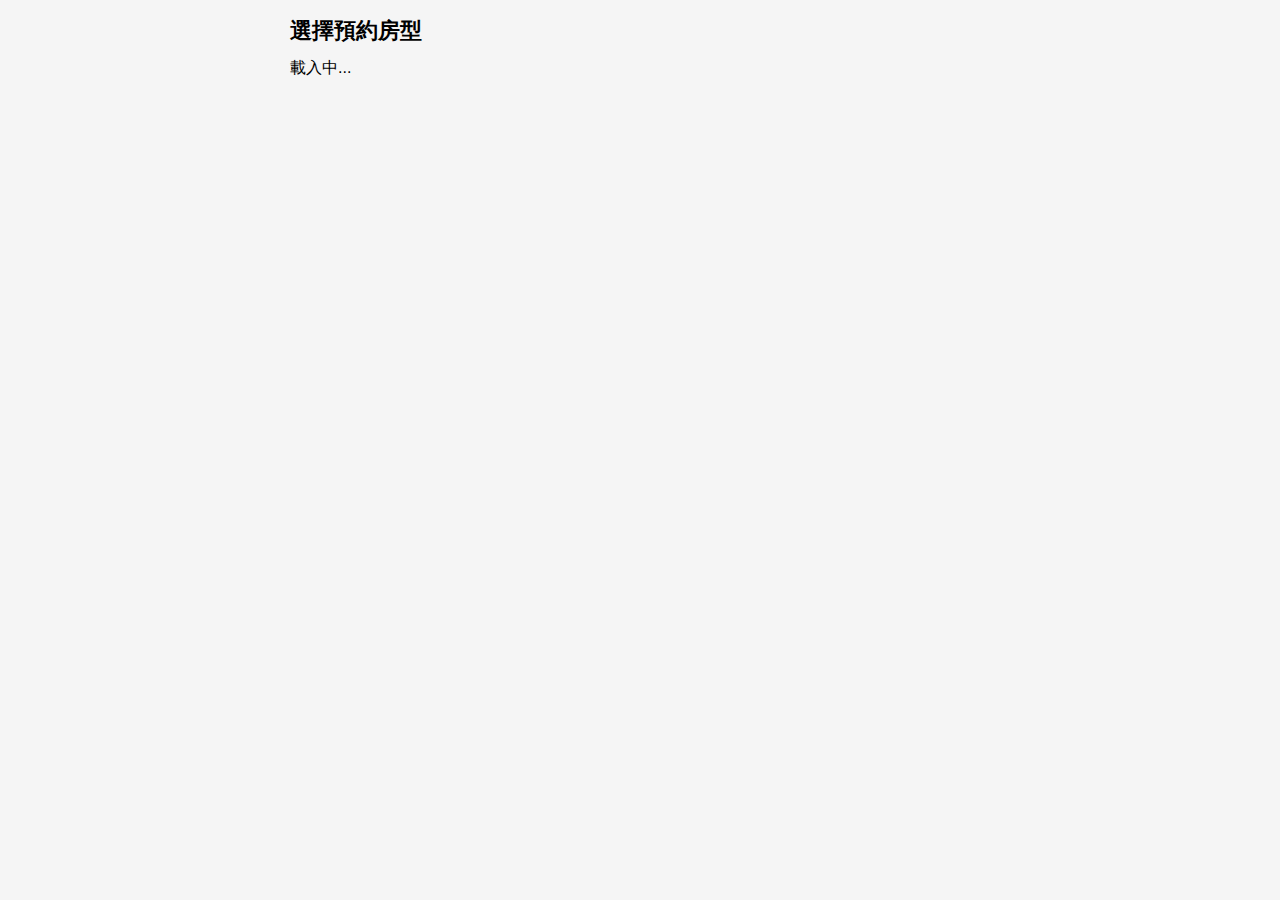
<file: public/index.html>
<!DOCTYPE html>
<html lang="zh-Hant">
<head>
<meta charset="UTF-8">
<meta name="viewport" content="width=device-width, initial-scale=1">
<title>選擇房型</title>

<style>
  body {
    margin: 0;
    padding: 0;
    font-family: "Noto Sans TC", sans-serif;
    background: #f5f5f5;
  }

  .container {
    max-width: 700px;
    margin: 0 auto;
    padding: 16px;
  }

  .title {
    font-size: 22px;
    font-weight: 700;
    margin-bottom: 12px;
  }

  .room-card {
    background: #fff;
    border-radius: 12px;
    margin-bottom: 16px;
    padding: 16px;
    display: flex;
    gap: 16px;
    cursor: pointer;
    border: 1px solid #e6e6e6;
    transition: 0.15s;
  }

  .room-card:hover {
    transform: translateY(-2px);
    box-shadow: 0px 2px 10px rgba(0,0,0,0.08);
  }

  .room-image {
    width: 110px;
    height: 90px;
    object-fit: cover;
    border-radius: 10px;
    background: #ddd;
  }

  .room-info {
    flex: 1;
    display: flex;
    flex-direction: column;
    justify-content: space-between;
  }

  .room-title {
    font-size: 18px;
    font-weight: 700;
    margin-bottom: 4px;
  }

  .room-price {
    font-size: 15px;
    color: #1a73e8;
    font-weight: 600;
  }

  .room-nights {
    font-size: 14px;
    color: #777;
    margin-top: 6px;
  }
</style>

</head>

<body>
<div class="container">
  <div class="title">選擇預約房型</div>
  <div id="roomList">載入中...</div>
</div>

<script>
const API = "https://script.google.com/macros/s/AKfycbzZRykhI3HrwgaAxKoBu1WASRL5KTyBHGuYzEPaUafrVDu9CMaVSx6XOPz5dG1_CPeU/exec";

async function loadRooms() {
  const res = await fetch(`${API}?action=rooms`);
  const json = await res.json();

  const list = document.getElementById("roomList");
  list.innerHTML = "";

  json.rooms.forEach(room => {
    const card = document.createElement("div");
    card.className = "room-card";

    card.onclick = () => {
      window.location.href = `select-date.html?roomId=${room.id}`;
    };

    card.innerHTML = `
      <img src="${room.image}" class="room-image">
      <div class="room-info">
        <div>
          <div class="room-title">${room.title}</div>
          <div class="room-price">$${room.weekday} / 每晚</div>
        </div>
        <div class="room-nights">可住：${room.minNights} - ${room.maxNights} 晚</div>
      </div>
    `;

    list.appendChild(card);
  });
}

loadRooms();
</script>

</body>
</html>
</file>
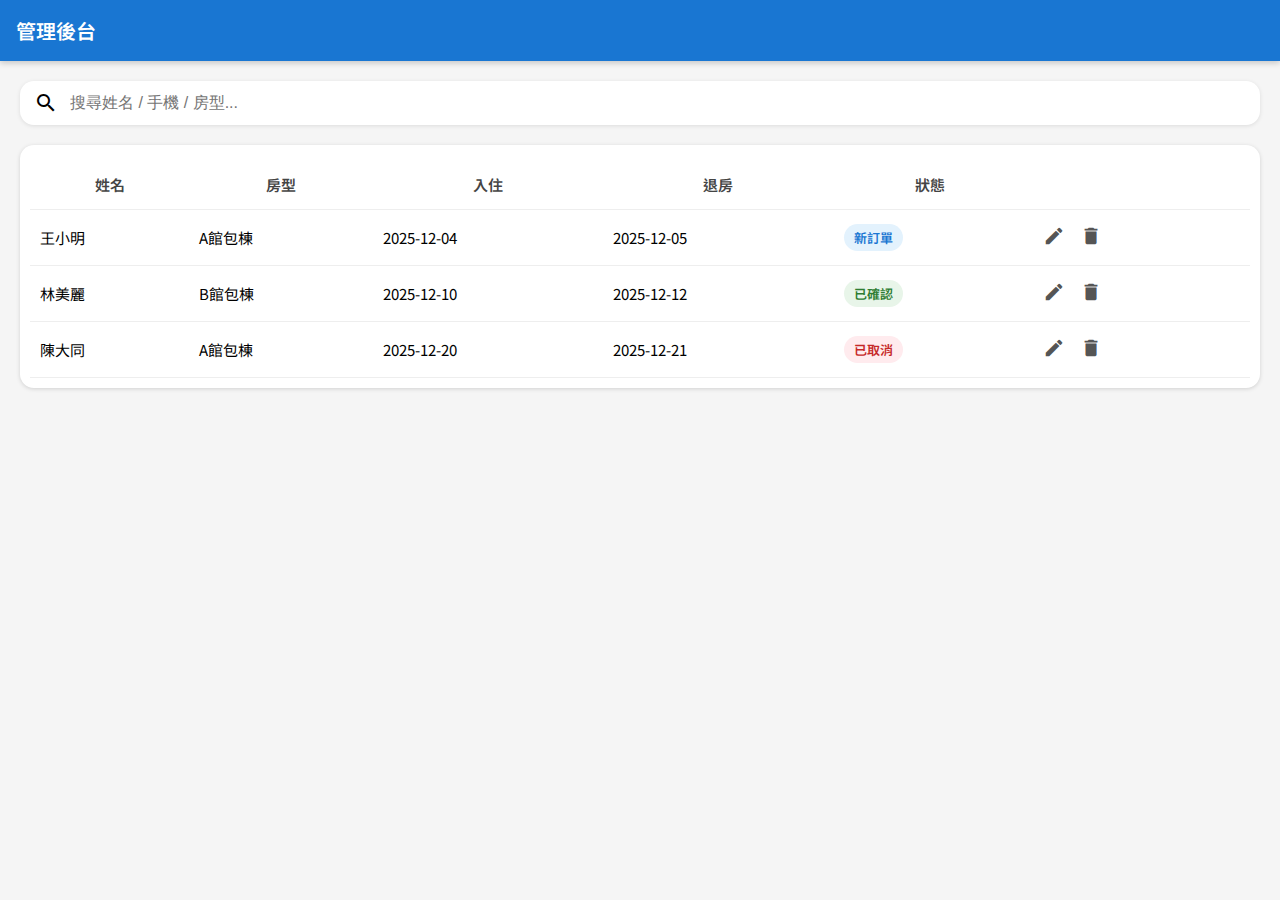
<file: admin.html>
<!DOCTYPE html>
<html lang="zh-Hant">
<head>
<meta charset="UTF-8">
<meta name="viewport" content="width=device-width, initial-scale=1">

<title>後台管理系統</title>

<!-- Google Fonts & Material Icons -->
<link rel="stylesheet" href="https://fonts.googleapis.com/css2?family=Noto+Sans+TC:wght@300;400;500;700&display=swap">
<link href="https://fonts.googleapis.com/icon?family=Material+Icons" rel="stylesheet">

<style>
  body {
    font-family: "Noto Sans TC", sans-serif;
    background: #f5f5f5;
    margin: 0;
  }

  /* ---------- Top App Bar ---------- */
  .appbar {
    background: #1976d2;
    color: white;
    padding: 16px;
    font-size: 20px;
    font-weight: 600;
    box-shadow: 0 2px 6px rgba(0,0,0,0.2);
  }

  /* ---------- Search Bar ---------- */
  .search-box {
    margin: 20px;
    display: flex;
    background: white;
    padding: 10px 14px;
    border-radius: 14px;
    gap: 10px;
    align-items: center;
    box-shadow: 0 1px 4px rgba(0,0,0,0.1);
  }

  .search-box input {
    flex: 1;
    border: none;
    font-size: 16px;
    outline: none;
  }

  /* ---------- Table ---------- */
  .table-box {
    margin: 20px;
    background: white;
    border-radius: 14px;
    padding: 10px;
    box-shadow: 0 1px 4px rgba(0,0,0,0.15);
  }

  table {
    width: 100%;
    border-collapse: collapse;
    margin-top: 5px;
  }

  th, td {
    padding: 14px 10px;
    font-size: 15px;
    border-bottom: 1px solid #eee;
  }

  th {
    font-weight: 600;
    color: #444;
  }

  /* ---------- Status Tag ---------- */
  .tag {
    padding: 4px 10px;
    border-radius: 20px;
    font-size: 13px;
    font-weight: 600;
    display: inline-block;
  }
  .tag.new { background: #e3f2fd; color: #1976d2; }
  .tag.confirmed { background: #e8f5e9; color: #2e7d32; }
  .tag.cancelled { background: #ffebee; color: #c62828; }

  .btn-icon {
    border: none;
    background: transparent;
    cursor: pointer;
  }

  .btn-icon .material-icons {
    font-size: 22px;
    color: #555;
  }

  .btn-icon:hover .material-icons {
    color: #1976d2;
  }

  /* ---------- Modal Background ---------- */
  .modal-bg {
    position: fixed;
    inset: 0;
    background: rgba(0,0,0,0.35);
    display: none;
    justify-content: center;
    align-items: center;
  }

  /* ---------- Modal ---------- */
  .modal-box {
    width: 92%;
    max-width: 430px;
    background: white;
    padding: 22px;
    border-radius: 16px;
    box-shadow: 0 2px 10px rgba(0,0,0,0.25);
    animation: fadeIn 0.2s ease;
  }

  @keyframes fadeIn {
    from { transform: translateY(10px); opacity: 0; }
    to { transform: translateY(0); opacity: 1; }
  }

  .modal-title {
    font-size: 18px;
    font-weight: 600;
    margin-bottom: 16px;
  }

  .form-row {
    margin-bottom: 12px;
  }

  .form-row label {
    font-size: 14px;
    color: #555;
    display: block;
    margin-bottom: 6px;
  }

  .form-row input, .form-row select {
    width: 100%;
    padding: 10px 12px;
    font-size: 15px;
    border: 1px solid #ccc;
    border-radius: 10px;
    outline: none;
  }

  .modal-btns {
    display: flex;
    justify-content: flex-end;
    gap: 12px;
    margin-top: 20px;
  }

  .btn {
    padding: 10px 16px;
    border-radius: 10px;
    cursor: pointer;
    border: none;
    font-weight: 600;
  }

  .btn.cancel { background: #eee; }
  .btn.save { background: #1976d2; color: white; }

</style>
</head>

<body>

<!-- Top Bar -->
<div class="appbar">管理後台</div>

<!-- Search -->
<div class="search-box">
  <span class="material-icons">search</span>
  <input type="text" id="searchInput" placeholder="搜尋姓名 / 手機 / 房型...">
</div>

<!-- Booking Table -->
<div class="table-box">
  <table>
    <thead>
      <tr>
        <th>姓名</th>
        <th>房型</th>
        <th>入住</th>
        <th>退房</th>
        <th>狀態</th>
        <th></th>
      </tr>
    </thead>
    <tbody id="bookingTable"></tbody>
  </table>
</div>

<!-- =============== EDIT MODAL =============== -->
<div id="editModalBg" class="modal-bg">
  <div class="modal-box">
    <div class="modal-title">編輯訂單</div>

    <div class="form-row">
      <label>姓名</label>
      <input type="text" id="editName">
    </div>

    <div class="form-row">
      <label>手機</label>
      <input type="text" id="editPhone">
    </div>

    <div class="form-row">
      <label>房型</label>
      <input type="text" id="editRoom">
    </div>

    <div class="form-row">
      <label>入住日期</label>
      <input type="date" id="editCheckin">
    </div>

    <div class="form-row">
      <label>退房日期</label>
      <input type="date" id="editCheckout">
    </div>

    <div class="form-row">
      <label>訂單狀態</label>
      <select id="editStatus">
        <option value="new">新訂單</option>
        <option value="confirmed">已確認</option>
        <option value="cancelled">已取消</option>
      </select>
    </div>

    <div class="modal-btns">
      <button class="btn cancel" onclick="closeEdit()">取消</button>
      <button class="btn save" onclick="saveEdit()">儲存</button>
    </div>
  </div>
</div>

<script>

/* 假資料（可改成 Google Sheet / API） */
let bookings = [
  { id:"B001", name:"王小明", phone:"0912000111", room:"A館包棟", checkin:"2025-12-04", checkout:"2025-12-05", status:"new" },
  { id:"B002", name:"林美麗", phone:"0988777666", room:"B館包棟", checkin:"2025-12-10", checkout:"2025-12-12", status:"confirmed" },
  { id:"B003", name:"陳大同", phone:"0922333444", room:"A館包棟", checkin:"2025-12-20", checkout:"2025-12-21", status:"cancelled" }
];

let editTarget = null;

/* ---------- Render Table ---------- */
function renderTable() {
  const tbody = document.getElementById("bookingTable");
  tbody.innerHTML = "";

  bookings.forEach(b => {
    const row = document.createElement("tr");

    row.innerHTML = `
      <td>${b.name}</td>
      <td>${b.room}</td>
      <td>${b.checkin}</td>
      <td>${b.checkout}</td>
      <td><span class="tag ${b.status}">${statusText(b.status)}</span></td>

      <td>
        <!-- EDIT BUTTON -->
        <button class="btn-icon" onclick="openEdit('${b.id}')">
          <span class="material-icons">edit</span>
        </button>

        <button class="btn-icon" onclick="openDelete('${b.id}')">
          <span class="material-icons">delete</span>
        </button>
      </td>
    `;

    tbody.appendChild(row);
  });
}

function statusText(code) {
  return {
    new:"新訂單",
    confirmed:"已確認",
    cancelled:"已取消"
  }[code] || "-";
}

/* ---------- EDIT MODAL FUNCTIONS ---------- */
function openEdit(id) {
  editTarget = bookings.find(b => b.id === id);

  document.getElementById("editName").value = editTarget.name;
  document.getElementById("editPhone").value = editTarget.phone;
  document.getElementById("editRoom").value = editTarget.room;
  document.getElementById("editCheckin").value = editTarget.checkin;
  document.getElementById("editCheckout").value = editTarget.checkout;
  document.getElementById("editStatus").value = editTarget.status;

  document.getElementById("editModalBg").style.display = "flex";
}

function closeEdit() {
  document.getElementById("editModalBg").style.display = "none";
}

function saveEdit() {
  editTarget.name = document.getElementById("editName").value;
  editTarget.phone = document.getElementById("editPhone").value;
  editTarget.room = document.getElementById("editRoom").value;
  editTarget.checkin = document.getElementById("editCheckin").value;
  editTarget.checkout = document.getElementById("editCheckout").value;
  editTarget.status = document.getElementById("editStatus").value;

  closeEdit();
  renderTable();
}

/* ---------- Initialize ---------- */
renderTable();

</script>

</body>
</html>
</file>
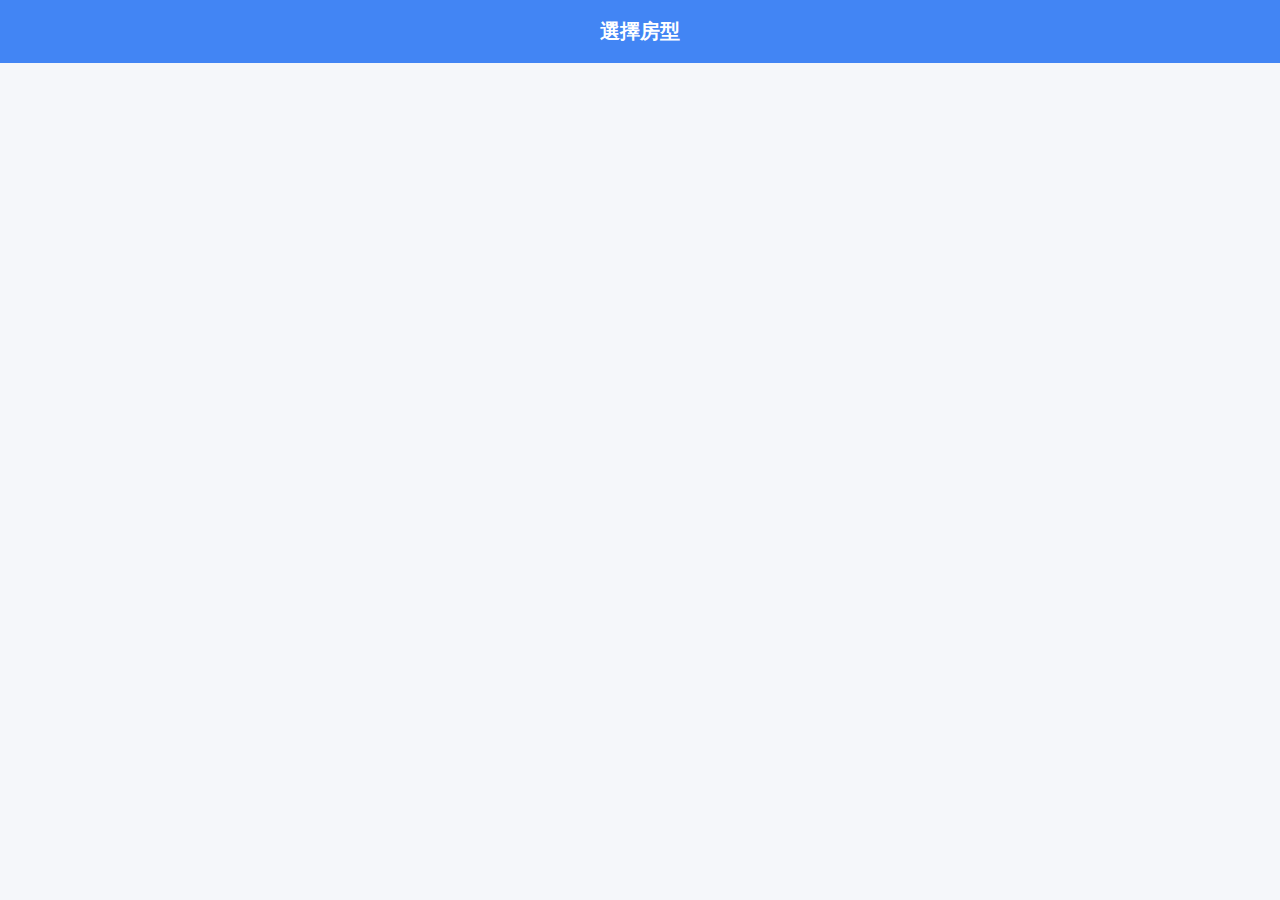
<file: booking-room.html>
<!DOCTYPE html>
<html lang="zh-Hant">
<head>
<meta charset="UTF-8"><meta name="viewport" content="width=device-width,initial-scale=1">
<title>選擇房型｜Reserve+</title>

<style>
body{background:#F5F7FA;margin:0;font-family:"Noto Sans TC";}
header{background:#4285F4;color:#fff;padding:18px;text-align:center;font-size:20px;font-weight:700;}
#list{padding:22px;max-width:900px;margin:auto;}

.card{
 background:white;border-radius:18px;overflow:hidden;margin-bottom:18px;
 padding:20px;box-shadow:0 4px 20px rgba(0,0,0,.06);cursor:pointer;transition:.25s;
}
.card:hover{transform:translateY(-3px);}

.price{color:#E53935;font-size:20px;font-weight:bold;margin-top:10px;}
.btn{margin-top:14px;background:#4285F4;color:#fff;padding:12px 22px;border-radius:10px;font-size:16px;display:inline-block;}
</style>
</head>

<body>
<header>選擇房型</header>
<div id="list"></div>

<script>
const API="https://script.google.com/macros/s/AKfycbznnHvPEYX0TCfFEMpepESWU6l61NdJk8n_uWwuEkJvv3tkYMgyWqoJD9tDAuwOs0SO/exec";
const p=new URLSearchParams(location.search);
const checkin=p.get("checkin"),checkout=p.get("checkout");
let calendar=[],rooms=[];

async function init(){
 rooms=await fetch(API+"?action=rooms").then(r=>r.json());
 calendar=await fetch(API+"?action=calendar").then(r=>r.json());

 document.getElementById("list").innerHTML=rooms.map(r=>`
  <div class="card" onclick="next('${r.id}')">
   <h2>${r.name}</h2>
   <div class="price">預估價格：$${calcPrice(r)}</div>
   <div>剩餘房數：${r.stock}</div>
   <a class="btn">選擇此房型 →</a>
  </div>
 `).join("");
}

function calcPrice(room){
 let total=0,a=new Date(checkin),b=new Date(checkout);
 const diff=(b-a)/86400000;
 for(let i=0;i<diff;i++){
   let d=new Date(checkin);d.setDate(d.getDate()+i);
   let wd=[0,6].includes(d.getDay());
   total+=wd?room.weekend:room.weekday;
 }
 return total;
}

function next(id){
 location.href=`booking-info.html?room=${id}&checkin=${checkin}&checkout=${checkout}`;
}

init();
</script>
</body>
</html>
</file>
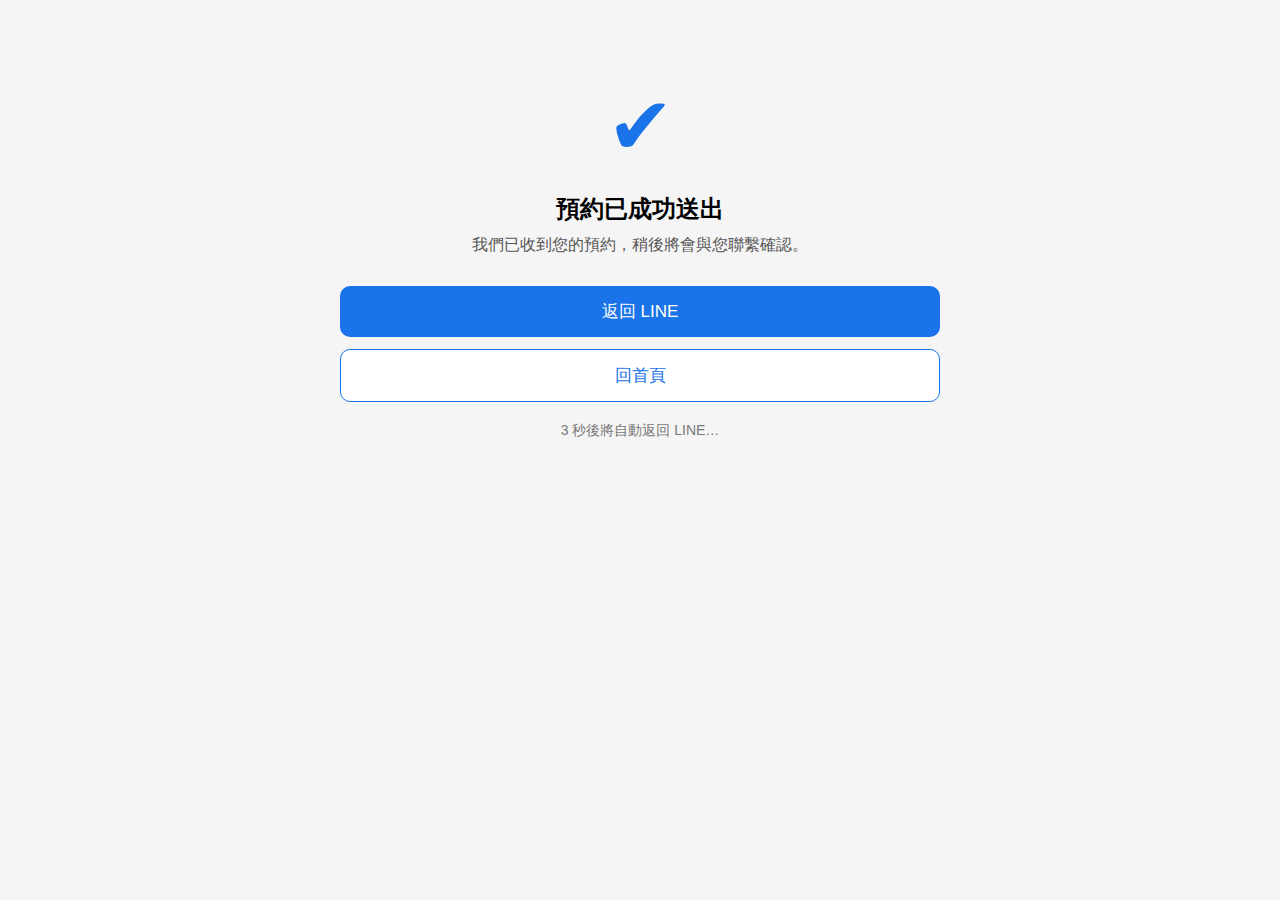
<file: done.html>
<!DOCTYPE html>
<html lang="zh-Hant">
<head>
<meta charset="UTF-8" />
<meta name="viewport" content="width=device-width, initial-scale=1" />
<title>預約完成</title>

<script src="https://static.line-scdn.net/liff/edge/2/sdk.js"></script>

<style>
  body {
    margin: 0;
    font-family: "Noto Sans TC", sans-serif;
    background: #f5f5f5;
    text-align: center;
  }

  .container {
    max-width: 600px;
    margin: 0 auto;
    padding: 40px 20px;
  }

  .check-icon {
    font-size: 80px;
    color: #1a73e8;
    margin-top: 40px;
    margin-bottom: 20px;
  }

  .title {
    font-size: 24px;
    font-weight: 800;
    margin-bottom: 10px;
  }

  .sub {
    font-size: 16px;
    color: #555;
    margin-bottom: 30px;
  }

  .btn {
    width: 100%;
    padding: 14px;
    background: #1a73e8;
    color: #fff;
    border: none;
    font-size: 17px;
    border-radius: 10px;
    cursor: pointer;
    margin-bottom: 12px;
  }

  .btn-secondary {
    width: 100%;
    padding: 14px;
    background: #fff;
    color: #1a73e8;
    border: 1px solid #1a73e8;
    font-size: 17px;
    border-radius: 10px;
    cursor: pointer;
  }

  .countdown {
    margin-top: 20px;
    color: #777;
    font-size: 14px;
  }
</style>

</head>

<body>

<div class="container">

  <div class="check-icon">✔</div>

  <div class="title">預約已成功送出</div>
  <div class="sub">我們已收到您的預約，稍後將會與您聯繫確認。</div>

  <button class="btn" onclick="backToLINE()">返回 LINE</button>
  <button class="btn-secondary" onclick="goHome()">回首頁</button>

  <div class="countdown" id="countdownBox">3 秒後將自動返回 LINE…</div>

</div>

<script>
async function init() {
  await liff.init({ liffId: "YOUR_LIFF_ID" });
}

// 返回 LINE
function backToLINE() {
  if (liff.isInClient()) {
    liff.closeWindow();
  } else {
    alert("請在 LINE 中開啟以自動回到對話視窗");
  }
}

// 回首頁
function goHome() {
  window.location.href = "index.html";
}

// 自動倒數返回 LINE
let sec = 3;
let interval = setInterval(() => {
  sec--;
  document.getElementById("countdownBox").innerText = `${sec} 秒後將自動返回 LINE…`;

  if (sec === 0) {
    clearInterval(interval);
    backToLINE();
  }
}, 1000);

init();
</script>

</body>
</html>
</file>
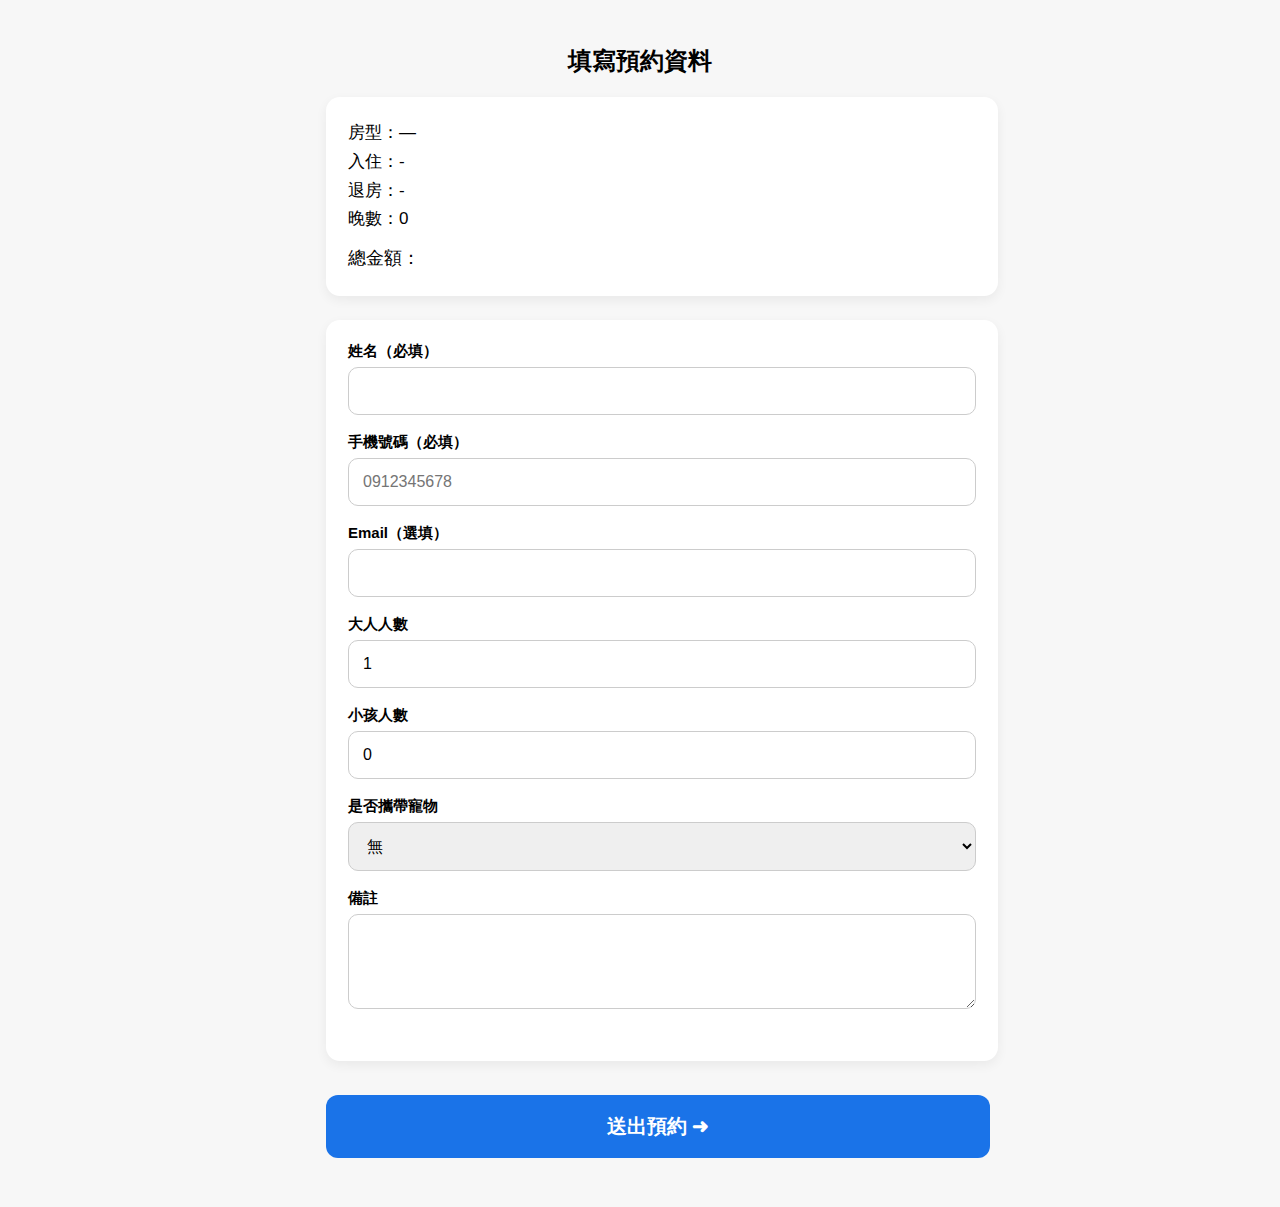
<file: form.html>
<!DOCTYPE html>
<html lang="zh-Hant">
<head>
<link rel="stylesheet" href="style.css"> 
<meta charset="UTF-8">
<meta name="viewport" content="width=device-width, initial-scale=1">
<title>填寫預約資料</title>

<style>
  body{
  font-family:"Noto Sans TC",sans-serif;
  background:#f7f7f7;
  margin:0;
}

/* === PC / 平板 === */
.page-container{
  width:100%;
  max-width:660px;
  margin:auto;
  padding:25px 16px;
  box-sizing:border-box;
  display:flex;
  flex-direction:column;
  align-items:center;
}

.info-box,
form,
.btn{
  width:100%;
  max-width:660px;
  margin:0 auto 24px;
}

/* =========================
   📱 手機最佳瀏覽寬度優化
========================= */
@media (max-width:768px) {
  .info-box,
  form,
  .btn {
    max-width:92%;      /* ⭐ 手機最佳寬度（推薦） */
    margin-left:auto;
    margin-right:auto;
  }

  input, textarea, select {
    font-size:16px;
    padding:14px;
  }
}

@media (max-width:480px) {
  .info-box,
  form,
  .btn {
    max-width:94%;      /* ⭐ 更小螢幕微放大，仍置中 */
  }

  .btn {
    font-size:18px;     /* 手感更好 */
    padding:16px;
  }
}


/* ===== 訂單摘要 ===== */
.info-box{
  background:#fff;
  border-radius:14px;
  padding:22px;
  box-shadow:0 4px 12px rgba(0,0,0,0.06);
  font-size:17px;
  line-height:1.7;
}

/* ===== 表單 ===== */
form{
  background:#fff;
  padding:22px 22px 30px;
  border-radius:14px;
  box-shadow:0 4px 12px rgba(0,0,0,0.06);
}

.field{margin-bottom:18px;}
label{font-size:15px;font-weight:700;margin-bottom:6px;display:block;}

input,textarea,select{
  width:100%;
  padding:14px;
  font-size:16px;
  border-radius:10px;
  border:1px solid #ccc;
  transition:.2s;
  box-sizing:border-box;
}
input:focus,textarea:focus,select:focus{
  border-color:#1a73e8;
  box-shadow:0 0 0 3px rgba(26,115,232,.2);
}
textarea{height:95px}

/* ===== 按鈕 ===== */
.btn{
  background:#1a73e8;
  color:white;
  font-size:20px;
  font-weight:800;
  padding:18px;
  border-radius:12px;
  text-align:center;
  cursor:pointer;
  margin-top:10px;
}
.btn:hover{opacity:.86;}
</style>
</head>

<body>

<div class="page-container">

<h2>填寫預約資料</h2>

<!-- 訂單摘要 -->
<div class="info-box">
  <div>房型：<span id="roomTitle">—</span></div>
  <div>入住：<span id="checkin">—</span></div>
  <div>退房：<span id="checkout">—</span></div>
  <div>晚數：<span id="nights">—</span></div>
  <div style="margin-top:6px;font-size:18px">
    總金額：<b style="color:#0B7D2B;font-size:20px"><span id="total"></span></b>
  </div>
</div>

<!-- 表單 -->
<form id="bookingForm">
  <div class="field">
    <label>姓名（必填）</label>
    <input type="text" id="name" required>
  </div>

  <div class="field">
    <label>手機號碼（必填）</label>
    <input type="tel" id="phone" required placeholder="0912345678">
  </div>

  <div class="field">
    <label>Email（選填）</label>
    <input type="email" id="email">
  </div>

  <div class="field">
    <label>大人人數</label>
    <input type="number" id="adult" min="1" value="1">
  </div>

  <div class="field">
    <label>小孩人數</label>
    <input type="number" id="child" min="0" value="0">
  </div>

  <div class="field">
    <label>是否攜帶寵物</label>
    <select id="pet">
      <option value="無">無</option>
      <option value="有">有</option>
    </select>
  </div>

  <div class="field">
    <label>備註</label>
    <textarea id="note"></textarea>
  </div>
</form>

<!-- 按鈕 -->
<div class="btn" id="submitBtn">送出預約 ➜</div>

</div><!--container END-->

<script>
/*** 取得 URL 參數 ***/
const params=new URLSearchParams(location.search);
const roomId=params.get("roomId");
const checkIn=params.get("date");
const nights=Number(params.get("nights"));

/*** 計算退房 ***/
let checkout="-";
if(checkIn&&nights){
  const d=new Date(checkIn);
  d.setDate(d.getDate()+nights);
  checkout=d.toISOString().split("T")[0];
}

document.getElementById("checkin").innerText=checkIn??"-";
document.getElementById("checkout").innerText=checkout??"-";
document.getElementById("nights").innerText=nights??"-";

/*** 房型 + 金額計算 ***/
async function loadRoom(){
  const res=await fetch("data/rooms.json");
  const rooms=await res.json();
  const room=rooms.find(r=>r.id===roomId);

  document.getElementById("roomTitle").innerText=room.title;

  let total=0,sd=new Date(checkIn);
  for(let i=0;i<nights;i++){
    const d=new Date(sd);d.setDate(sd.getDate()+i);
    const k=`${d.getFullYear()}-${String(d.getMonth()+1).padStart(2,"0")}-${String(d.getDate()).padStart(2,"0")}`;
    if(room.specialPrice&&room.specialPrice[k]){total+=room.specialPrice[k];continue;}
    total+=([0,6].includes(d.getDay())?room.priceWeekend:room.priceWeekday);
  }
  document.getElementById("total").innerText="NT$ "+total.toLocaleString();
}
loadRoom();

const GAS_URL = "https://script.google.com/macros/s/AKfycbzU3HhsuKO5y_MTykPMY64xeusUJOzLN5j5tfZW-T2kKoNM4IHp5s7L8vSSPC427AsE/exec";

document.getElementById("submitBtn").onclick = async () => {

  const formData = new FormData();
  formData.append("name", name.value);
  formData.append("phone", phone.value);
  formData.append("email", email.value);
  formData.append("room", roomTitle.innerText);
  formData.append("checkin", checkin.innerText);
  formData.append("checkout", checkout.innerText);
  formData.append("nights", nights.innerText);
  formData.append("adult", adult.value);
  formData.append("child", child.value);
  formData.append("pet", pet.value);
  formData.append("note", note.value);

  try {
    const res = await fetch(GAS_URL, {
      method:"POST",
      body: formData   // ← ⭐ 關鍵！不要 JSON → 不會再觸發 CORS
    }).then(r=>r.json());

    alert("🎉 預約成功！訂單編號：" + res.orderId);

  }catch(err){
    alert("❗ 仍失敗 = GAS_URL 未重新部署 Anyone 存取");
    console.error(err);
  }
};



</script>

</body>
</html>
</file>
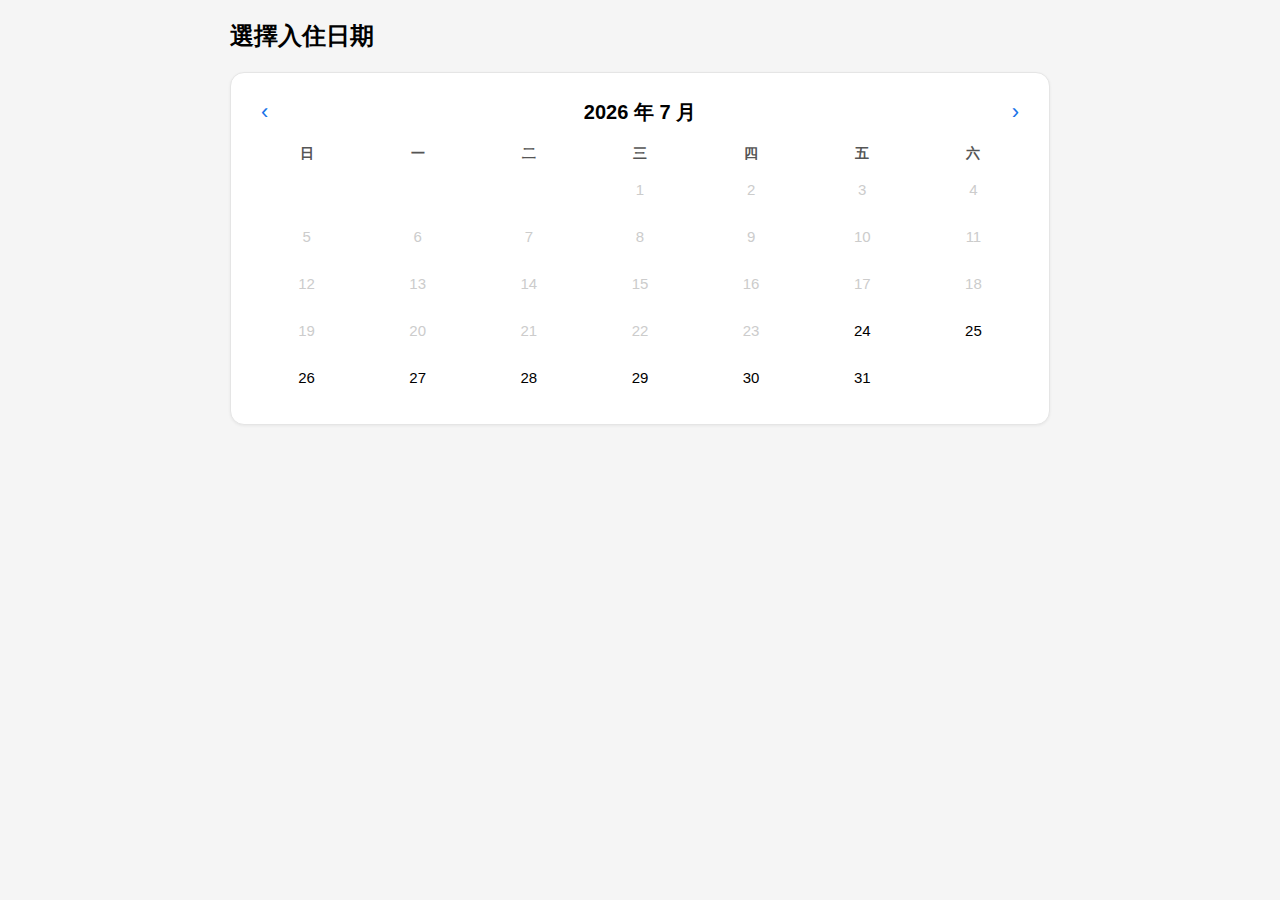
<file: select-date.html>
<!DOCTYPE html>
<html lang="zh-Hant">
<head>
<meta charset="UTF-8" />
<meta name="viewport" content="width=device-width, initial-scale=1" />
<title>選擇入住日期</title>

<style>
  body {
    margin: 0;
    font-family: "Noto Sans TC", sans-serif;
    background: #f5f5f5;
  }

  .container {
    max-width: 820px;
    margin: 0 auto;
    padding: 20px;
  }

  .page-title {
    font-size: 24px;
    font-weight: 700;
    margin-bottom: 14px;
  }

  .subtitle {
    font-size: 15px;
    color: #555;
    margin-bottom: 20px;
  }

  /* 日曆卡片 */
  .calendar-card {
    background: #fff;
    border-radius: 14px;
    padding: 20px;
    border: 1px solid #e5e5e5;
    box-shadow: 0 1px 3px rgba(0,0,0,0.06);
  }

  /* 月曆 header */
  .calendar-header {
    display: flex;
    justify-content: space-between;
    align-items: center;
    margin-bottom: 14px;
  }

  .month-title {
    font-size: 20px;
    font-weight: 700;
  }

  .nav-btn {
    font-size: 22px;
    background: none;
    border: none;
    color: #1a73e8;
    cursor: pointer;
    padding: 6px 10px;
  }

  /* 星期列 */
  .week-row {
    display: grid;
    grid-template-columns: repeat(7, 1fr);
    text-align: center;
    margin-bottom: 6px;
  }

  .week-name {
    font-size: 14px;
    font-weight: 700;
    color: #555;
  }

  /* 日期列 */
  .date-row {
    display: grid;
    grid-template-columns: repeat(7, 1fr);
    text-align: center;
    margin-bottom: 6px;
  }

  .date-cell {
    padding: 12px 0;
    font-size: 15px;
    cursor: pointer;
    position: relative;
  }

  /* 不可選日期 */
  .disabled {
    color: #ccc !important;
    pointer-events: none;
  }

  /* 可選日期 hover */
  .date-cell:hover:not(.disabled) {
    background: #eaf2fe;
    border-radius: 50%;
  }

  /* 已選日期 */
  .selected {
    background: #1a73e8 !important;
    color: #fff !important;
    border-radius: 50%;
    font-weight: 700;
  }
</style>

</head>

<body>

<div class="container">

  <div class="page-title">選擇入住日期</div>
  <div class="subtitle" id="roomTitle"></div>

  <div class="calendar-card">
    <div class="calendar-header">
      <button class="nav-btn" onclick="changeMonth(-1)">‹</button>
      <div class="month-title" id="monthTitle"></div>
      <button class="nav-btn" onclick="changeMonth(1)">›</button>
    </div>

    <div class="week-row">
      <div class="week-name">日</div>
      <div class="week-name">一</div>
      <div class="week-name">二</div>
      <div class="week-name">三</div>
      <div class="week-name">四</div>
      <div class="week-name">五</div>
      <div class="week-name">六</div>
    </div>

    <div id="dates"></div>
  </div>

</div>

<script>
let params = new URLSearchParams(location.search);
let roomId = params.get("roomId");

let now = new Date();
let displayMonth = new Date(now.getFullYear(), now.getMonth(), 1);

// ⭐ 載入房型資料
async function loadRoom() {
  const res = await fetch("data/rooms.json");
  const rooms = await res.json();
  const room = rooms.find(r => r.id === roomId);

  document.getElementById("roomTitle").innerText =
    `${room.title} · 每晚 $${room.basePrice.toLocaleString()}`;
}

loadRoom();

// ⭐ 渲染月曆
function renderCalendar() {
  const year = displayMonth.getFullYear();
  const month = displayMonth.getMonth();

  document.getElementById("monthTitle").innerText =
    `${year} 年 ${month + 1} 月`;

  const datesContainer = document.getElementById("dates");
  datesContainer.innerHTML = "";

  const firstDay = new Date(year, month, 1).getDay();
  const totalDays = new Date(year, month + 1, 0).getDate();
  const today = new Date();

  let row = document.createElement("div");
  row.className = "date-row";

  // 空白格
  for (let i = 0; i < firstDay; i++) {
    const empty = document.createElement("div");
    empty.className = "date-cell";
    row.appendChild(empty);
  }

  // 日期格
  for (let d = 1; d <= totalDays; d++) {
    if (row.children.length === 7) {
      datesContainer.appendChild(row);
      row = document.createElement("div");
      row.className = "date-row";
    }

    const cell = document.createElement("div");
    cell.className = "date-cell";
    cell.innerText = d;

    const dateObj = new Date(year, month, d);

    // 不可選：過去的日期
    if (dateObj < new Date(today.getFullYear(), today.getMonth(), today.getDate())) {
      cell.classList.add("disabled");
    } else {
      // 可選 → 點擊事件
      cell.onclick = () => selectDate(year, month + 1, d);
    }

    row.appendChild(cell);
  }

  datesContainer.appendChild(row);
}

// ⭐ 切換月份
function changeMonth(delta) {
  displayMonth.setMonth(displayMonth.getMonth() + delta);
  renderCalendar();
}

// ⭐ 選擇日期
function selectDate(y, m, d) {
  const dateStr = `${y}-${String(m).padStart(2,'0')}-${String(d).padStart(2,'0')}`;
  window.location.href = `select-nights.html?roomId=${roomId}&date=${dateStr}`;
}

// 初始化
renderCalendar();
</script>

</body>
</html>
</file>
<file: style.css>
/* =========================================
   Google Reserve Style 全站 UI Style
   ========================================= */
body {
  margin: 0;
  background: #f6f7fb;
  font-family: "Noto Sans TC","Microsoft JhengHei", sans-serif;
}

header {
  background: #1A73E8;
  color: #fff;
  text-align: center;
  padding: 14px 0;
  font-size: 22px;
  font-weight: 700;
  letter-spacing: 1px;
}


/* ============ 房型卡片 Card Display ============*/
.room-list {
  width: 92%;
  margin: 0 auto;
  margin-top: 14px;
}

/* 房型卡片 */
.card {
  background: #fff;
  border-radius: 12px;
  margin-bottom: 20px;
  overflow: hidden;
  box-shadow: 0 4px 16px rgba(0,0,0,0.07);
  transition: transform .15s;
}

/* hover 微浮動 */
.card:hover {
  transform: translateY(-3px);
}

/* 圖片固定比例 16:9 */
.card-img {
  width: 100%;
  aspect-ratio: 16/9;
  object-fit: cover;
  background:#ddd;
}

/* 卡片內文字 */
.card-body {
  padding: 14px 18px;
}

.room-name {
  font-size: 20px;
  font-weight: 700;
  color:#222;
  margin-bottom: 6px;
}

.room-price {
  font-size: 17px;
  color: #1A73E8;
  margin-bottom: 12px;
}

/* 選擇按鈕 */
.room-btn {
  display: inline-block;
  background:#1A73E8;
  color:#fff;
  padding:8px 14px;
  border-radius:8px;
  font-size:16px;
  cursor:pointer;
  margin-top: 10px;
}

.room-btn:hover {
  background:#0d64d6;
}

.room-btn.disabled {
  background:#ccc;
  cursor:not-allowed;
}

/* =========================================
   Mobile Responsive
   ========================================= */
@media (min-width:700px){
  .room-list{
    max-width:900px;
  }
}
</file>
